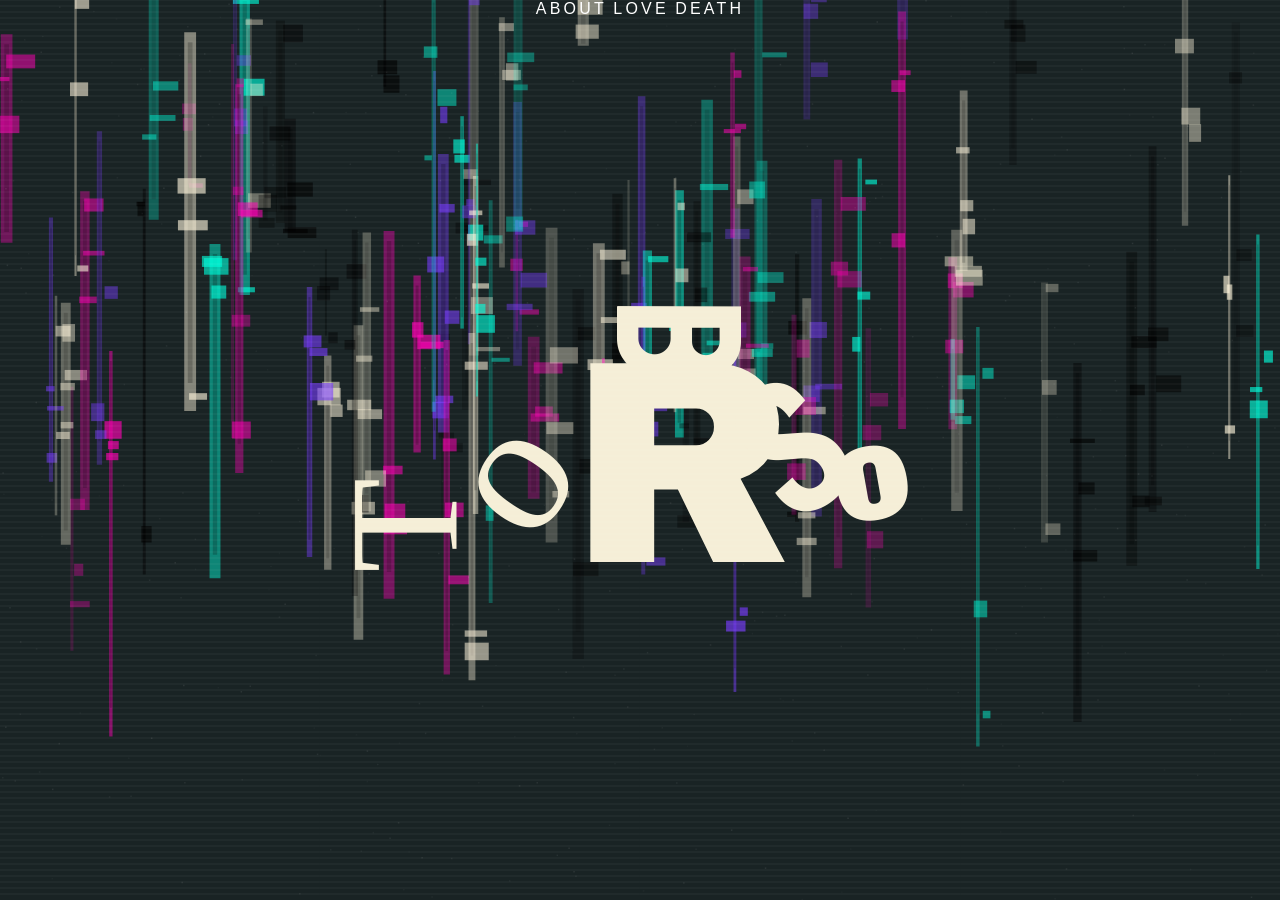
<file: robots/index.html>
<!DOCTYPE html>
<html lang="en">
<head>
  <meta charset="UTF-8">
  <meta name="viewport" content="width=device-width, initial-scale=1.0">
  <title>animation</title>
  <link rel="stylesheet" href="../style.css">
  <link rel="preconnect" href="https://fonts.googleapis.com">
  <link rel="preconnect" href="https://fonts.gstatic.com" crossorigin>
  <link href="https://fonts.googleapis.com/css2?family=Archivo+Black&family=Alfa+Slab+One&family=Bayon&family=BBH+Bartle&family=Coda+Caption:wght@800&family=Freeman&display=swap" rel="stylesheet">
</head>
<body class="robots">

  <nav class="about-nav">
    <a href="../index.html">About</a>
    <a href="../love/index.html">Love</a>
    <a href="../death/index.html">Death</a>
  </nav>

  <div id="robot-sketch" style="position:fixed;top:0;left:0;width:100%;height:100%;z-index:0;"></div>

  <script src="../js/p5.min-2.js"></script>
```html
<script>
document.fonts.ready.then(() => {
  new p5(function(p) {
    let W, H, CX, CY, SC;
    let letters = [];
    let meltDrops = [];
    let progress = 0;

    const DEG = Math.PI / 180;

    function buildLetters() {
      W = window.innerWidth;
      H = window.innerHeight;
      CX = W / 2;
      CY = H / 2;

      SC = Math.min(W / 1728, H / 1117);

      const bigSz = 250 * SC;
      const charW = bigSz * 1.1;
      const wordX0 = CX - (charW * 6) / 2 + charW * 0.5;
      const wordY = CY;

      function sx(x) {
        return CX + (x - 864) * SC;
      }

      function sy(y) {
        return CY + (y - 558.5) * SC;
      }

      letters = [
        {
          ch: 'R',
          font: 'Archivo Black',
          ax: sx(920),
          ay: sy(590),
          aRot: 0,
          aSz: 390 * SC,
          bx: wordX0 + charW * 0 + 90 * SC,
          by: wordY,
          bRot: 0,
          bSz: 250 * SC,
        },
        {
          ch: 'o',
          font: 'BBH Bartle',
          ax: sx(700),
          ay: sy(600),
          aRot: -55 * DEG,
          aSz: 250 * SC,
          bx: wordX0 + charW * 1 + 80 * SC,
          by: wordY,
          bRot: 0,
          bSz: 250 * SC,
        },
        {
          ch: 'B',
          font: 'Bayon',
          ax: sx(875),
          ay: sy(410),
          aRot: 90 * DEG,
          aSz: 240 * SC,
          bx: wordX0 + charW * 2 + 70 * SC,
          by: wordY + 30 * SC,
          bRot: 0,
          bSz: 265 * SC,
        },
        {
          ch: 'O',
          font: 'Alfa Slab One',
          ax: sx(1180),
          ay: sy(620),
          aRot: -10 * DEG,
          aSz: 125 * SC,
          bx: wordX0 + charW * 3,
          by: wordY + 10 * SC,
          bRot: 0,
          bSz: 250 * SC,
        },
        {
          ch: 'T',
          font: 'Coda Caption',
          ax: sx(560),
          ay: sy(660),
          aRot: -90 * DEG,
          aSz: 210 * SC,
          bx: wordX0 + charW * 4 - 80 * SC,
          by: wordY + 10 * SC,
          bRot: 0,
          bSz: 250 * SC,
        },
        {
          ch: 'S',
          font: 'Freeman',
          ax: sx(1080),
          ay: sy(570),
          aRot: -35 * DEG,
          aSz: 235 * SC,
          bx: wordX0 + charW * 5 - 180 * SC,
          by: wordY,
          bRot: 0,
          bSz: 250 * SC,
        },
      ];
    }

    function buildMeltDrops() {
      meltDrops = [];

      for (let i = 0; i < 95; i++) {
        meltDrops.push({
          x: p.random(W),
          y: p.random(-150, H * 0.35),
          w: p.random(2, 12),
          h: p.random(80, 420),
          speed: p.random(0.3, 1.8),
          alpha: p.random(35, 125),
          wobble: p.random(1000),
          col: p.random([
            [255, 0, 180],
            [0, 255, 220],
            [255, 245, 220],
            [120, 60, 255],
            [0, 0, 0]
          ])
        });
      }
    }

    function drawMeltEffect() {
      p.noStroke();

      for (let d of meltDrops) {
        let wave = Math.sin(p.frameCount * 0.03 + d.wobble) * 4;

        p.fill(d.col[0], d.col[1], d.col[2], d.alpha);
        p.rect(d.x + wave, d.y, d.w, d.h);

        p.fill(0, d.alpha * 0.45);
        p.rect(d.x + wave + d.w * 0.3, d.y + 10, d.w * 0.4, d.h * 0.9);

        for (let j = 0; j < 3; j++) {
          p.fill(d.col[0], d.col[1], d.col[2], d.alpha + 40);
          p.rect(
            d.x + wave + p.random(-8, 8),
            d.y + p.random(d.h),
            d.w + p.random(3, 18),
            p.random(4, 18)
          );
        }

        d.y += d.speed;

        if (d.y > H + d.h) {
          d.y = p.random(-250, -40);
          d.x = p.random(W);
          d.h = p.random(80, 420);
        }
      }
    }

    function drawGrain() {
      p.noStroke();

      for (let i = 0; i < 500; i++) {
        p.fill(255, p.random(5, 22));
        p.rect(p.random(W), p.random(H), 1.5, 1.5);
      }
    }

    function easeInOut(t) {
      return t < 0.5 ? 2 * t * t : -1 + (4 - 2 * t) * t;
    }

    function letterProgress(i) {
      let start = i * 0.06;
      let raw = (progress - start) / (0.55 - start);
      return easeInOut(p.constrain(raw, 0, 1));
    }

    p.setup = function() {
      buildLetters();
      buildMeltDrops();

      let cnv = p.createCanvas(W, H);
      cnv.parent('robot-sketch');
    };

    p.draw = function() {
      p.background(25, 35, 36);

      drawMeltEffect();
      drawGrain();

      let target = p.constrain(p.mouseY / H, 0, 1);
      progress = p.lerp(progress, target, 0.07);

      for (let i = 0; i < letters.length; i++) {
        let lt = letters[i];
        let t = letterProgress(i);

        let cx = p.lerp(lt.ax, lt.bx, t);
        let cy = p.lerp(lt.ay, lt.by, t);
        let rot = p.lerp(lt.aRot, lt.bRot, t);
        let sz = p.lerp(lt.aSz, lt.bSz, t);

        if (p.frameCount % 9 < 3) {
          p.push();
          p.translate(cx + p.random(-5, 5), cy);
          p.rotate(rot);
          p.textFont(lt.font);
          p.textSize(sz);
          p.textAlign(p.CENTER, p.CENTER);
          p.fill(255, 0, 180, 75);
          p.noStroke();
          p.text(lt.ch, 0, 0);
          p.pop();

          p.push();
          p.translate(cx + p.random(-5, 5), cy);
          p.rotate(rot);
          p.textFont(lt.font);
          p.textSize(sz);
          p.textAlign(p.CENTER, p.CENTER);
          p.fill(0, 255, 220, 65);
          p.noStroke();
          p.text(lt.ch, 0, 0);
          p.pop();
        }

        p.push();
        p.translate(cx, cy);
        p.rotate(rot);
        p.textFont(lt.font);
        p.textSize(sz);
        p.textAlign(p.CENTER, p.CENTER);
        p.fill(245, 238, 215);
        p.noStroke();
        p.text(lt.ch, 0, 0);
        p.pop();
      }

      p.stroke(255, 16);
      p.strokeWeight(1);
      for (let y = 0; y < H; y += 6) {
        p.line(0, y, W, y);
      }
    };

    p.windowResized = function() {
      buildLetters();
      buildMeltDrops();
      p.resizeCanvas(W, H);
    };
  });
});
</script>
```


</body>
</html>
</file>
<file: style.css>
* {
    box-sizing: border-box;
    margin: 0;
    padding: 0;
}

body {
    background-color: #f0f0f0;
    color: #111;
}

body.about {
    background-color: #f0f0f0;
    color: #111;
    min-height: 100vh;
    display: flex;
    flex-direction: column;
    align-items: center;
    text-align: center;
    justify-content: center;
    position: relative;
    overflow: hidden;
}

.wrap {
    display: flex;
    flex-direction: row;
    align-items: center;
    gap: 2rem;
    width: 100%;
    justify-content: center;
}

.left {
    width: 20vw;
    pointer-events: none;
}

.right {
    width: 20vw;
    pointer-events: none;
}

a {
    text-decoration: none;
    color: inherit;
}

.about-content {
    max-width: 480px;
    padding: 2rem;
    font-family: 'Google Sans Flex', sans-serif;
    z-index: 1;
}

.about-content p {
    font-size: 0.95rem;
    line-height: 1.7;
    letter-spacing: 0.03em;
    text-transform: uppercase;
    margin-top: 2rem;
    margin-bottom: 3rem;
    color: #444;
}

.about-nav {
    display: flex;
    flex-direction: row;
    gap: 0.4rem;
    justify-content: center;
    align-items: center;
    position: relative;
  z-index: 1;
}

.about-nav a {
    text-align: center;
    font-size: 1rem;
    text-transform: uppercase;
    letter-spacing: 0.2em;
    transition: color 0.2s;
}

.about-nav a:hover {
    color: #999;
}

.love {
    background-color: #FFD6EA;
    color: #180C31;
    justify-content: center;
    align-items: center;
    text-align: center;

}

.love a {
    font-family: 'Google Sans Flex', sans-serif;
}

.death {
    font-family: 'Alfa Slab One', sans-serif;
    background-color: black;
    color: white;
    justify-content: center;
    align-items: center;
    text-align: center;
}

.death a {
    font-family: 'Google Sans Flex', sans-serif;

}

.death h1 {
    color: #ED0010;
    font-size: 15vw;
    font-weight: 900;
    text-transform: uppercase;
    text-align: center;
    padding: 10rem 2rem;
    letter-spacing: 0.5vw;

}

.robots {
    background-color: #2F4747;
    color: white;
    justify-content: center;
    align-items: center;
    text-align: center;
}

.robots a {
    font-family: 'Google Sans Flex', sans-serif;
}

.robots h1 {
    font-size: 15vw;
    font-weight: 900;
    text-transform: uppercase;
    text-align: center;
    padding: 10rem 2rem;
}
</file>
